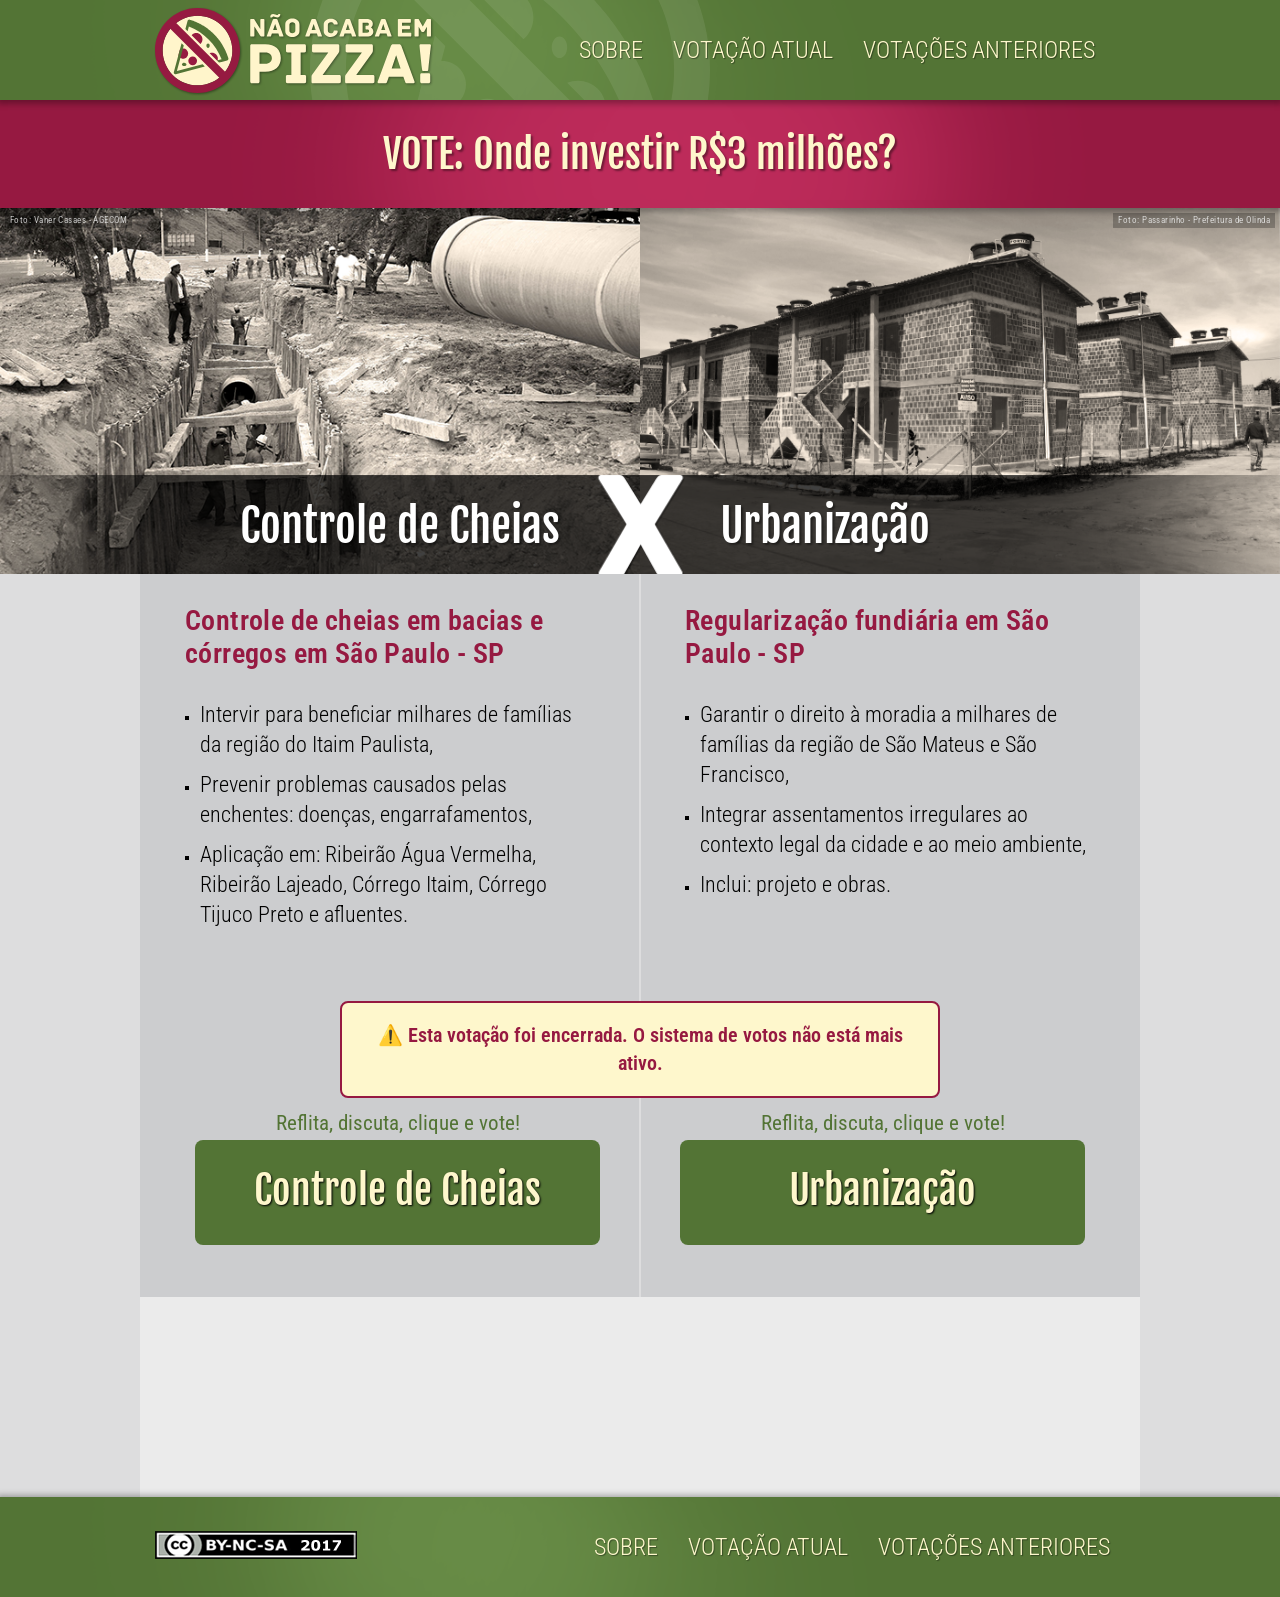
<file: index.html>
<!DOCTYPE HTML>
<html lang="pt_BR">
<head>
    <meta charset="UTF-8">
    <meta name="viewport" content="width=device-width, initial-scale=1">
    <title>VOTE: Onde investir R$3 milhões? - Não Acaba Em Pizza!</title>

    <meta property="og:url" content="http://www.naopizza.net/votacao.php?topic_id=3" />
    <meta property="og:type" content="article" />
    <meta property="og:title" content="VOTE: Onde investir R$3 milhões?" />
    <meta property="og:description" content="Controle de Cheias ou Urbanização? Reflita, discuta e vote!" />
    <meta property="og:image" content="http://naopizza.net/nao-acaba-em-pizza/headers/share.png" />

    <!-- Bootstrap via CDN -->
    <link rel="stylesheet" href="https://maxcdn.bootstrapcdn.com/bootstrap/3.3.7/css/bootstrap.min.css" />
    <link rel="stylesheet" href="css/pizza.css" />
    <link href="https://fonts.googleapis.com/css?family=Fjalla+One|Roboto+Condensed:300,300i,400,400i,700,700i" rel="stylesheet">
    <link rel="stylesheet" href="https://cdnjs.cloudflare.com/ajax/libs/font-awesome/4.7.0/css/font-awesome.min.css">
    <!-- Google Fonts -->
    <!-- Font Awesome via CDN -->
</head>
<body>

<nav class="navbar" id="header">
    <div class="container">
        <div class="navbar-header">
            <button type="button" class="navbar-toggle collapsed" data-toggle="collapse" data-target="#navbar" aria-expanded="false" aria-controls="navbar">
                <span class="sr-only">MENU</span>
                <span class="icon-bar"></span>
                <span class="icon-bar"></span>
                <span class="icon-bar"></span>
            </button>
            <a class="navbar-brand" href="#">
                <img src="images/logo-nao-acaba-em-pizza.svg" id="logo-nao-acaba-em-pizza" class="img-responsive" alt="Não Acaba Em Pizza!" />
            </a>
        </div>
        <div id="navbar" class="collapse navbar-collapse">
            <ul class="nav navbar-nav">
                <li><a href="sobre.html" title="Sobre o projeto">Sobre</a></li>
                <li><a href="#" title="Votação atual">Votação atual</a></li>
                <li><a href="anteriores.html" title="Votações anteriores">Votações anteriores</a></li>
            </ul>
        </div>
    </div>
</nav>

<div id="header-strip">
    <div class="container">
        <h1>VOTE: Onde investir R$3 milhões?</h1>
    </div>
</div>

<div id="photos">
    <div class="photo">
        <img src="headers/controlecheiasok.png" class="img-responsive" alt="Controle de Cheias" />
        <span class="credit">Foto: Vaner Casaes - AGECOM</span>
    </div>
    <div class="photo">
        <img src="headers/votacao2_esq.png" class="img-responsive" alt="Urbanização" />
        <span class="credit">Foto: Passarinho - Prefeitura de Olinda</span>
    </div>

    <div id="versus">
        <div class="container">
            <div class="row">
                <div id="option-1" class="col-md-6 col-sm-6 option"><h2 class="inner">Controle de Cheias</h2></div>
                <div id="option-2" class="col-md-6 col-sm-6 option"><h2 class="inner">Urbanização</h2></div>
            </div>
        </div>
    </div>
</div>

<div class="container" id="descriptions">
    <div class="row">
        <div class="col-md-6 col-sm-6" id="desc-1">
            <div class="desc-content">
                <h3>Controle de cheias em bacias e córregos em São Paulo - SP</h3>
                <ul>
                    <li><span>Intervir para beneficiar milhares de famílias da região do Itaim Paulista,</span></li>
                    <li><span>Prevenir problemas causados pelas enchentes: doenças, engarrafamentos,</span></li>
                    <li><span>Aplicação em: Ribeirão Água Vermelha, Ribeirão Lajeado, Córrego Itaim, Córrego Tijuco Preto e afluentes.</span></li>
                </ul>
            </div>
        </div>

        <div class="col-md-6 col-sm-6" id="desc-2">
            <div class="desc-content">
                <h3>Regularização fundiária em São Paulo - SP</h3>
                <ul>
                    <li><span>Garantir o direito à moradia a milhares de famílias da região de São Mateus e São Francisco,</span></li>
                    <li><span>Integrar assentamentos irregulares ao contexto legal da cidade e ao meio ambiente,</span></li>
                    <li><span>Inclui: projeto e obras.</span></li>
                </ul>
            </div>
        </div>
    </div>

    <div id="actions" class="row">
        <div class="col-md-12">
            <div id="aviso-encerrado">
                ⚠️ Esta votação foi encerrada. O sistema de votos não está mais ativo.
            </div>
        </div>

        <div class="col-md-6 col-sm-6 action" id="action-1" data-id="5">
            <div class="small action-text">
                <span>Reflita, discuta, clique e vote!</span>
            </div>
            <div class="btn" id="button1">
                <div class="btn-text">Controle de Cheias</div>
                <div class="login-btns">
                    <button class="login-link" disabled><i class="fa fa-google-plus-square"></i> Google</button>
                    <button class="login-link" disabled><i class="fa fa-facebook-square"></i> Facebook</button>
                </div>
            </div>
        </div>

        <div class="col-md-6 col-sm-6 action" id="action-2" data-id="6">
            <div class="small action-text">
                <span>Reflita, discuta, clique e vote!</span>
            </div>
            <div class="btn" id="button2">
                <div class="btn-text">Urbanização</div>
                <div class="login-btns">
                    <button class="login-link" disabled><i class="fa fa-google-plus-square"></i> Google</button>
                    <button class="login-link" disabled><i class="fa fa-facebook-square"></i> Facebook</button>
                </div>
            </div>
        </div>
    </div>

    <div class="row">
        <div class="col-md-12" id="comments">
            <div id="fb-root"></div>
            <script>
            (function(d, s, id) {
                var js, fjs = d.getElementsByTagName(s)[0];
                if (d.getElementById(id)) return;
                js = d.createElement(s); js.id = id;
                js.src = "//connect.facebook.net/pt_BR/sdk.js#xfbml=1&version=v2.8&appId=359841714354205";
                fjs.parentNode.insertBefore(js, fjs);
            }(document, 'script', 'facebook-jssdk'));
            </script>
            <div class="fb-comments" data-href="http://www.naopizza.net/votacao.php?topic_id=3" data-numposts="5"></div>
        </div>
    </div>
</div>

<footer>
    <div class="container">
        <div id="navbar">
            <a href="#" id="cc"><img src="images/cc.png" alt="Creative Commons" /></a>
            <ul class="nav navbar-nav">
                <li><a href="sobre.html" title="Sobre o projeto">Sobre</a></li>
                <li><a href="#" title="Votação atual">Votação atual</a></li>
                <li><a href="anteriores.html" title="Votações anteriores">Votações anteriores</a></li>
            </ul>
        </div>
    </div>
</footer>

<script src="https://code.jquery.com/jquery-2.1.3.min.js"></script>
<script src="https://maxcdn.bootstrapcdn.com/bootstrap/3.3.7/js/bootstrap.min.js"></script>
<script>
$(document).ready(function(){
    $('.btn-text').on('click', function(){
        $('.btn-text').parent().removeClass('clicked');
        $(this).parent().addClass('clicked');
        $('.btn-text').parent().parent().removeClass('clicked');
        $(this).parent().parent().addClass('clicked');
    });
});
</script>

</body>
</html>
</file>
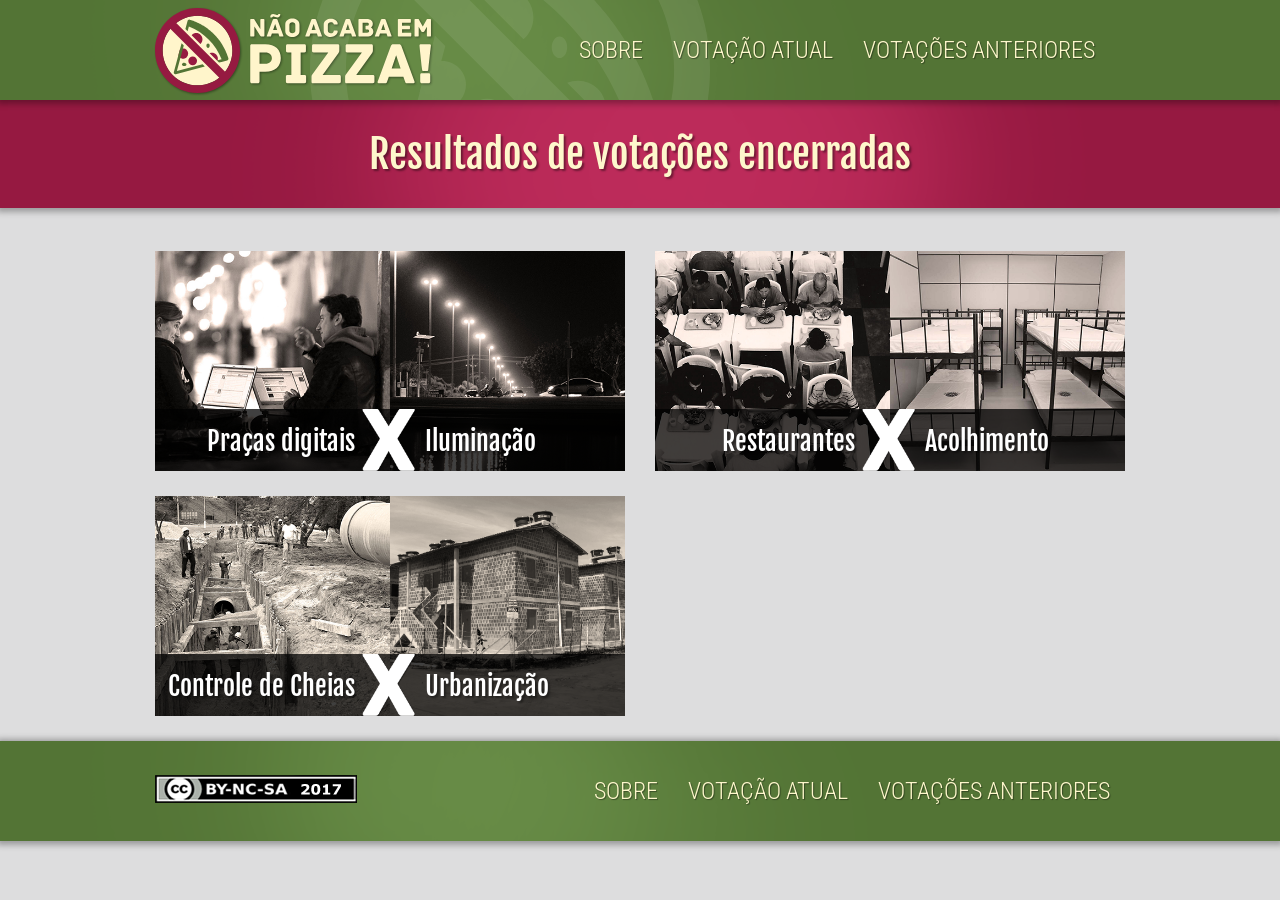
<file: anteriores.html>
<!DOCTYPE HTML>
<html lang="pt_BR">
<head>
    <meta charset="UTF-8">
    <meta name="viewport" content="width=device-width, initial-scale=1">
    <title>Votações Anteriores - Não Acaba Em Pizza!</title>

    <meta property="og:type" content="article" />
    <meta property="og:title" content="Para não deixarmos mais nada terminar em pizza" />
    <meta property="og:description" content="Em que melhorias devemos investir o orçamento público da cidade? Reflita, discuta e vote!" />

    <link rel="stylesheet" href="https://maxcdn.bootstrapcdn.com/bootstrap/3.3.7/css/bootstrap.min.css" />
    <link rel="stylesheet" href="css/pizza.css" />
    <link href="https://fonts.googleapis.com/css?family=Fjalla+One|Roboto+Condensed:300,300i,400,400i,700,700i" rel="stylesheet">
    <link rel="stylesheet" href="https://cdnjs.cloudflare.com/ajax/libs/font-awesome/4.7.0/css/font-awesome.min.css">
</head>
<body>

<nav class="navbar" id="header">
    <div class="container">
        <div class="navbar-header">
            <button type="button" class="navbar-toggle collapsed" data-toggle="collapse" data-target="#navbar" aria-expanded="false" aria-controls="navbar">
                <span class="sr-only">MENU</span>
                <span class="icon-bar"></span>
                <span class="icon-bar"></span>
                <span class="icon-bar"></span>
            </button>
            <a class="navbar-brand" href="index.html">
                <img src="images/logo-nao-acaba-em-pizza.svg" id="logo-nao-acaba-em-pizza" class="img-responsive" alt="Não Acaba Em Pizza!" />
            </a>
        </div>
        <div id="navbar" class="collapse navbar-collapse">
            <ul class="nav navbar-nav">
                <li><a href="sobre.html" title="Sobre o projeto">Sobre</a></li>
                <li><a href="index.html" title="Votação atual">Votação atual</a></li>
                <li class="active"><a href="anteriores.html" title="Votações anteriores">Votações anteriores</a></li>
            </ul>
        </div>
    </div>
</nav>

<div id="header-strip">
    <div class="container">
        <h1>Resultados de votações encerradas</h1>
    </div>
</div>

<div id="anteriores">
    <div class="container">
        <div class="row">

            <div class="col-md-6 col-sm-12">
                <div class="anterior-item">
                    <a href="votacao-29.html" class="anterior-link"></a>
                    <div class="photo"><img src="headers/pracadigitalok.png" alt="Praças digitais" /></div>
                    <div class="photo"><img src="headers/iluminacaook.png" alt="Iluminação" /></div>
                    <div class="versus">
                        <div class="row">
                            <div class="col-md-6 col-sm-6 option option-left"><h2 class="inner">Praças digitais</h2></div>
                            <div class="col-md-6 col-sm-6 option option-right"><h2 class="inner">Iluminação</h2></div>
                        </div>
                    </div>
                </div>
            </div>

            <div class="col-md-6 col-sm-12">
                <div class="anterior-item">
                    <a href="votacao-13.html" class="anterior-link"></a>
                    <div class="photo"><img src="headers/restauranteok.png" alt="Restaurantes" /></div>
                    <div class="photo"><img src="headers/acolhimentook.png" alt="Acolhimento" /></div>
                    <div class="versus">
                        <div class="row">
                            <div class="col-md-6 col-sm-6 option option-left"><h2 class="inner">Restaurantes</h2></div>
                            <div class="col-md-6 col-sm-6 option option-right"><h2 class="inner">Acolhimento</h2></div>
                        </div>
                    </div>
                </div>
            </div>

            <div class="col-md-6 col-sm-12">
                <div class="anterior-item">
                    <a href="index.html" class="anterior-link"></a>
                    <div class="photo"><img src="headers/controlecheiasok.png" alt="Controle de Cheias" /></div>
                    <div class="photo"><img src="headers/votacao2_esq.png" alt="Urbanização" /></div>
                    <div class="versus">
                        <div class="row">
                            <div class="col-md-6 col-sm-6 option option-left"><h2 class="inner">Controle de Cheias</h2></div>
                            <div class="col-md-6 col-sm-6 option option-right"><h2 class="inner">Urbanização</h2></div>
                        </div>
                    </div>
                </div>
            </div>

        </div>
    </div>
</div>

<footer>
    <div class="container">
        <div id="navbar">
            <a href="#" id="cc"><img src="images/cc.png" alt="Creative Commons" /></a>
            <ul class="nav navbar-nav">
                <li><a href="sobre.html" title="Sobre o projeto">Sobre</a></li>
                <li><a href="index.html" title="Votação atual">Votação atual</a></li>
                <li class="active"><a href="anteriores.html" title="Votações anteriores">Votações anteriores</a></li>
            </ul>
        </div>
    </div>
</footer>

<script src="https://code.jquery.com/jquery-2.1.3.min.js"></script>
<script src="https://maxcdn.bootstrapcdn.com/bootstrap/3.3.7/js/bootstrap.min.js"></script>
</body>
</html>
</file>
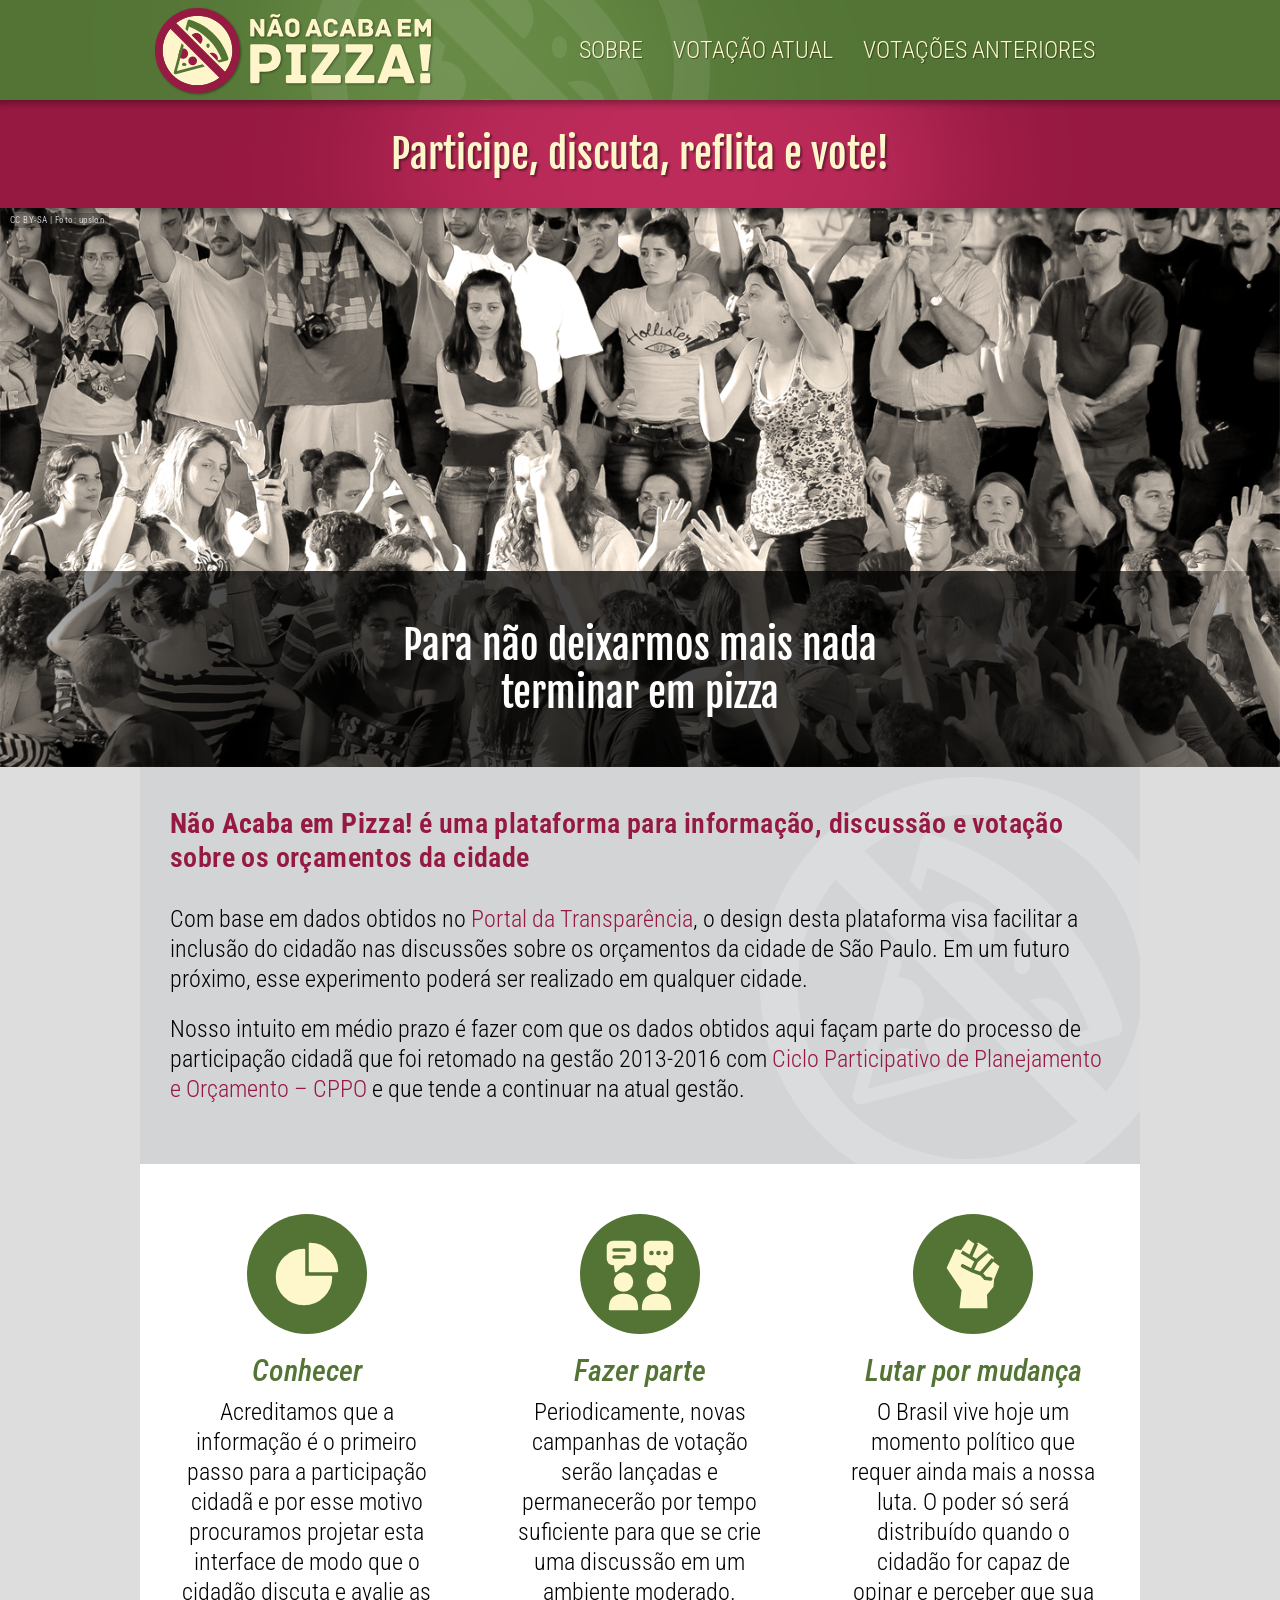
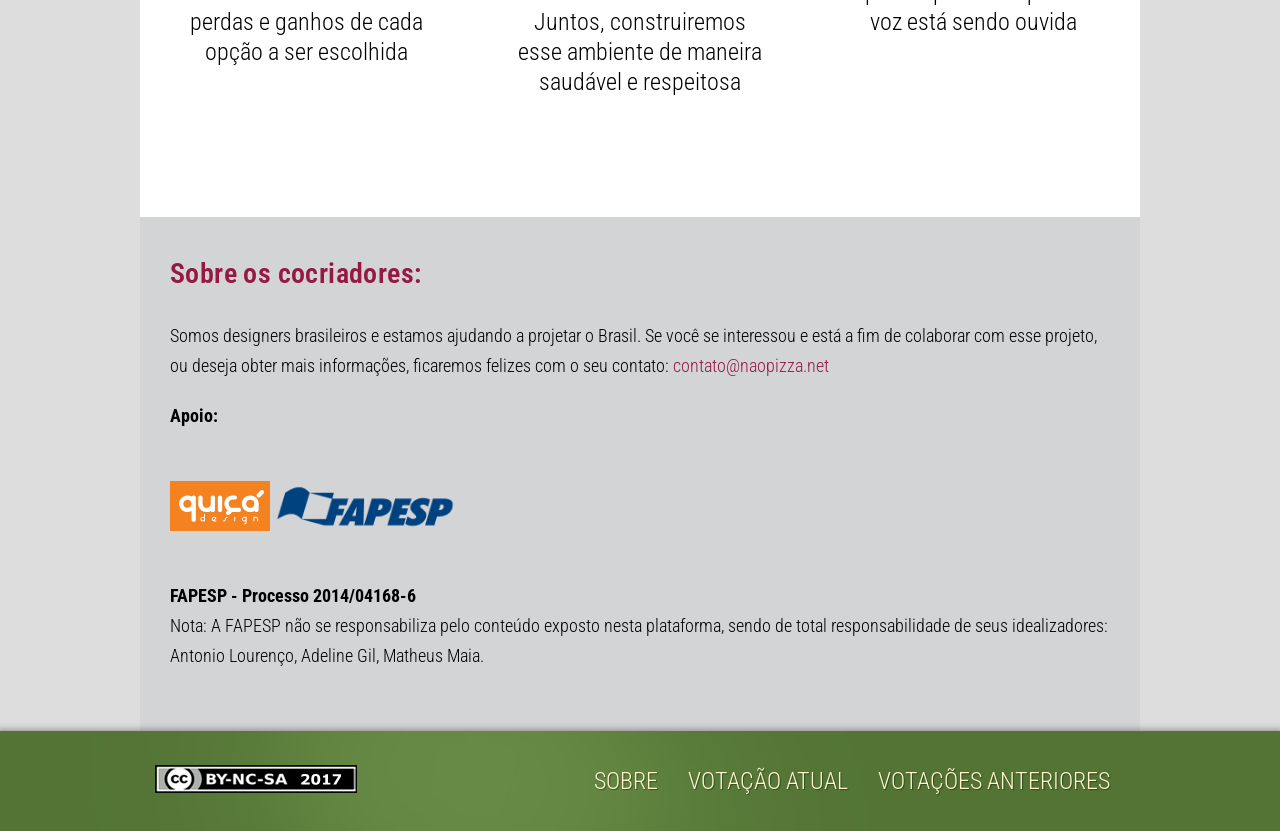
<file: sobre.html>
<!DOCTYPE HTML>
<html lang="pt_BR">
<head>
    <meta charset="UTF-8">
    <meta name="viewport" content="width=device-width, initial-scale=1">
    <title>Sobre - Não Acaba Em Pizza!</title>

    <meta property="og:url" content="http://www.naopizza.net/sobre.php" />
    <meta property="og:type" content="article" />
    <meta property="og:title" content="Não Acaba em Pizza!" />
    <meta property="og:description" content="Uma plataforma para informação, discussão e votação sobre os orçamentos da cidade" />

    <link rel="stylesheet" href="https://maxcdn.bootstrapcdn.com/bootstrap/3.3.7/css/bootstrap.min.css" />
    <link rel="stylesheet" href="css/pizza.css" />
    <link href="https://fonts.googleapis.com/css?family=Fjalla+One|Roboto+Condensed:300,300i,400,400i,700,700i" rel="stylesheet">
    <link rel="stylesheet" href="https://cdnjs.cloudflare.com/ajax/libs/font-awesome/4.7.0/css/font-awesome.min.css">
</head>
<body>

<nav class="navbar" id="header">
    <div class="container">
        <div class="navbar-header">
            <button type="button" class="navbar-toggle collapsed" data-toggle="collapse" data-target="#navbar" aria-expanded="false" aria-controls="navbar">
                <span class="sr-only">MENU</span>
                <span class="icon-bar"></span>
                <span class="icon-bar"></span>
                <span class="icon-bar"></span>
            </button>
            <a class="navbar-brand" href="index.html">
                <img src="images/logo-nao-acaba-em-pizza.svg" id="logo-nao-acaba-em-pizza" class="img-responsive" alt="Não Acaba Em Pizza!" />
            </a>
        </div>
        <div id="navbar" class="collapse navbar-collapse">
            <ul class="nav navbar-nav">
                <li class="active"><a href="sobre.html" title="Sobre o projeto">Sobre</a></li>
                <li><a href="index.html" title="Votação atual">Votação atual</a></li>
                <li><a href="anteriores.html" title="Votações anteriores">Votações anteriores</a></li>
            </ul>
        </div>
    </div>
</nav>

<div id="header-strip">
    <div class="container">
        <h1>Participe, discuta, reflita e vote!</h1>
    </div>
</div>

<div id="about-header">
    <img src="images/sobre.png" id="about-image" alt="Foto: upslon" />
    <span class="credit">CC BY-SA | Foto: upslon</span>
    <div class="title">
        <div class="container">
            <div class="row">
                <div class="col-md-12 col-sm-12">
                    Para não deixarmos mais nada <br />terminar em pizza
                </div>
            </div>
        </div>
    </div>
</div>

<div class="container" id="about-desc">
    <div class="row">
        <div class="col-md-12 col-sm-12" id="about-intro">
            <h2><b>Não Acaba em Pizza!</b> é uma plataforma para informação, discussão e votação sobre os orçamentos da cidade</h2>
            <p>Com base em dados obtidos no <a href="http://transparencia.gov.br/" target="blank">Portal da Transparência</a>, o design desta plataforma visa facilitar a inclusão do cidadão nas discussões sobre os orçamentos da cidade de São Paulo. Em um futuro próximo, esse experimento poderá ser realizado em qualquer cidade.</p>
            <p>Nosso intuito em médio prazo é fazer com que os dados obtidos aqui façam parte do processo de participação cidadã que foi retomado na gestão 2013-2016 com <a href="http://planejasampa.prefeitura.sp.gov.br/apresentacao/o-que-e/" target="blank">Ciclo Participativo de Planejamento e Orçamento – CPPO</a> e que tende a continuar na atual gestão.</p>
        </div>

        <div class="col-md-12 col-sm-12" id="about-text">
            <div class="row">
                <div class="col-md-4">
                    <img src="images/about-ico-1.svg" class="img-responsive" alt="" />
                    <h3>Conhecer</h3>
                    <p>Acreditamos que a informação é o primeiro passo para a participação cidadã e por esse motivo procuramos projetar esta interface de modo que o cidadão discuta e avalie as perdas e ganhos de cada opção a ser escolhida</p>
                </div>
                <div class="col-md-4">
                    <img src="images/about-ico-2.svg" class="img-responsive" alt="" />
                    <h3>Fazer parte</h3>
                    <p>Periodicamente, novas campanhas de votação serão lançadas e permanecerão por tempo suficiente para que se crie uma discussão em um ambiente moderado. Juntos, construiremos esse ambiente de maneira saudável e respeitosa</p>
                </div>
                <div class="col-md-4">
                    <img src="images/about-ico-3.svg" class="img-responsive" alt="" />
                    <h3>Lutar por mudança</h3>
                    <p>O Brasil vive hoje um momento político que requer ainda mais a nossa luta. O poder só será distribuído quando o cidadão for capaz de opinar e perceber que sua voz está sendo ouvida</p>
                </div>
            </div>
        </div>

        <div class="col-md-12 col-sm-12" id="about-people">
            <h2>Sobre os cocriadores:</h2>
            <p>Somos designers brasileiros e estamos ajudando a projetar o Brasil. Se você se interessou e está a fim de colaborar com esse projeto, ou deseja obter mais informações, ficaremos felizes com o seu contato: <a href="mailto:contato@naopizza.net">contato@naopizza.net</a></p>
            <p>
                <b>Apoio:</b><br>
                <a class="credit-link" href="http://www.quicadesign.com.br"><img src="images/logo-quica.svg" alt="Quica Design" /></a>
                <a class="credit-link" href="http://www.fapesp.br"><img src="images/logo-fapesp.png" alt="FAPESP" /></a>
            </p>
        </div>

        <div class="col-md-12 col-sm-12" id="about-disclaimer">
            <p class="small">
                <b>FAPESP - Processo 2014/04168-6</b><br>
                Nota: A FAPESP não se responsabiliza pelo conteúdo exposto nesta plataforma, sendo de total responsabilidade de seus idealizadores: Antonio Lourenço, Adeline Gil, Matheus Maia.
            </p>
        </div>
    </div>
</div>

<footer>
    <div class="container">
        <div id="navbar">
            <a href="#" id="cc"><img src="images/cc.png" alt="Creative Commons" /></a>
            <ul class="nav navbar-nav">
                <li class="active"><a href="sobre.html" title="Sobre o projeto">Sobre</a></li>
                <li><a href="index.html" title="Votação atual">Votação atual</a></li>
                <li><a href="anteriores.html" title="Votações anteriores">Votações anteriores</a></li>
            </ul>
        </div>
    </div>
</footer>

<script src="https://code.jquery.com/jquery-2.1.3.min.js"></script>
<script src="https://maxcdn.bootstrapcdn.com/bootstrap/3.3.7/js/bootstrap.min.js"></script>
</body>
</html>
</file>
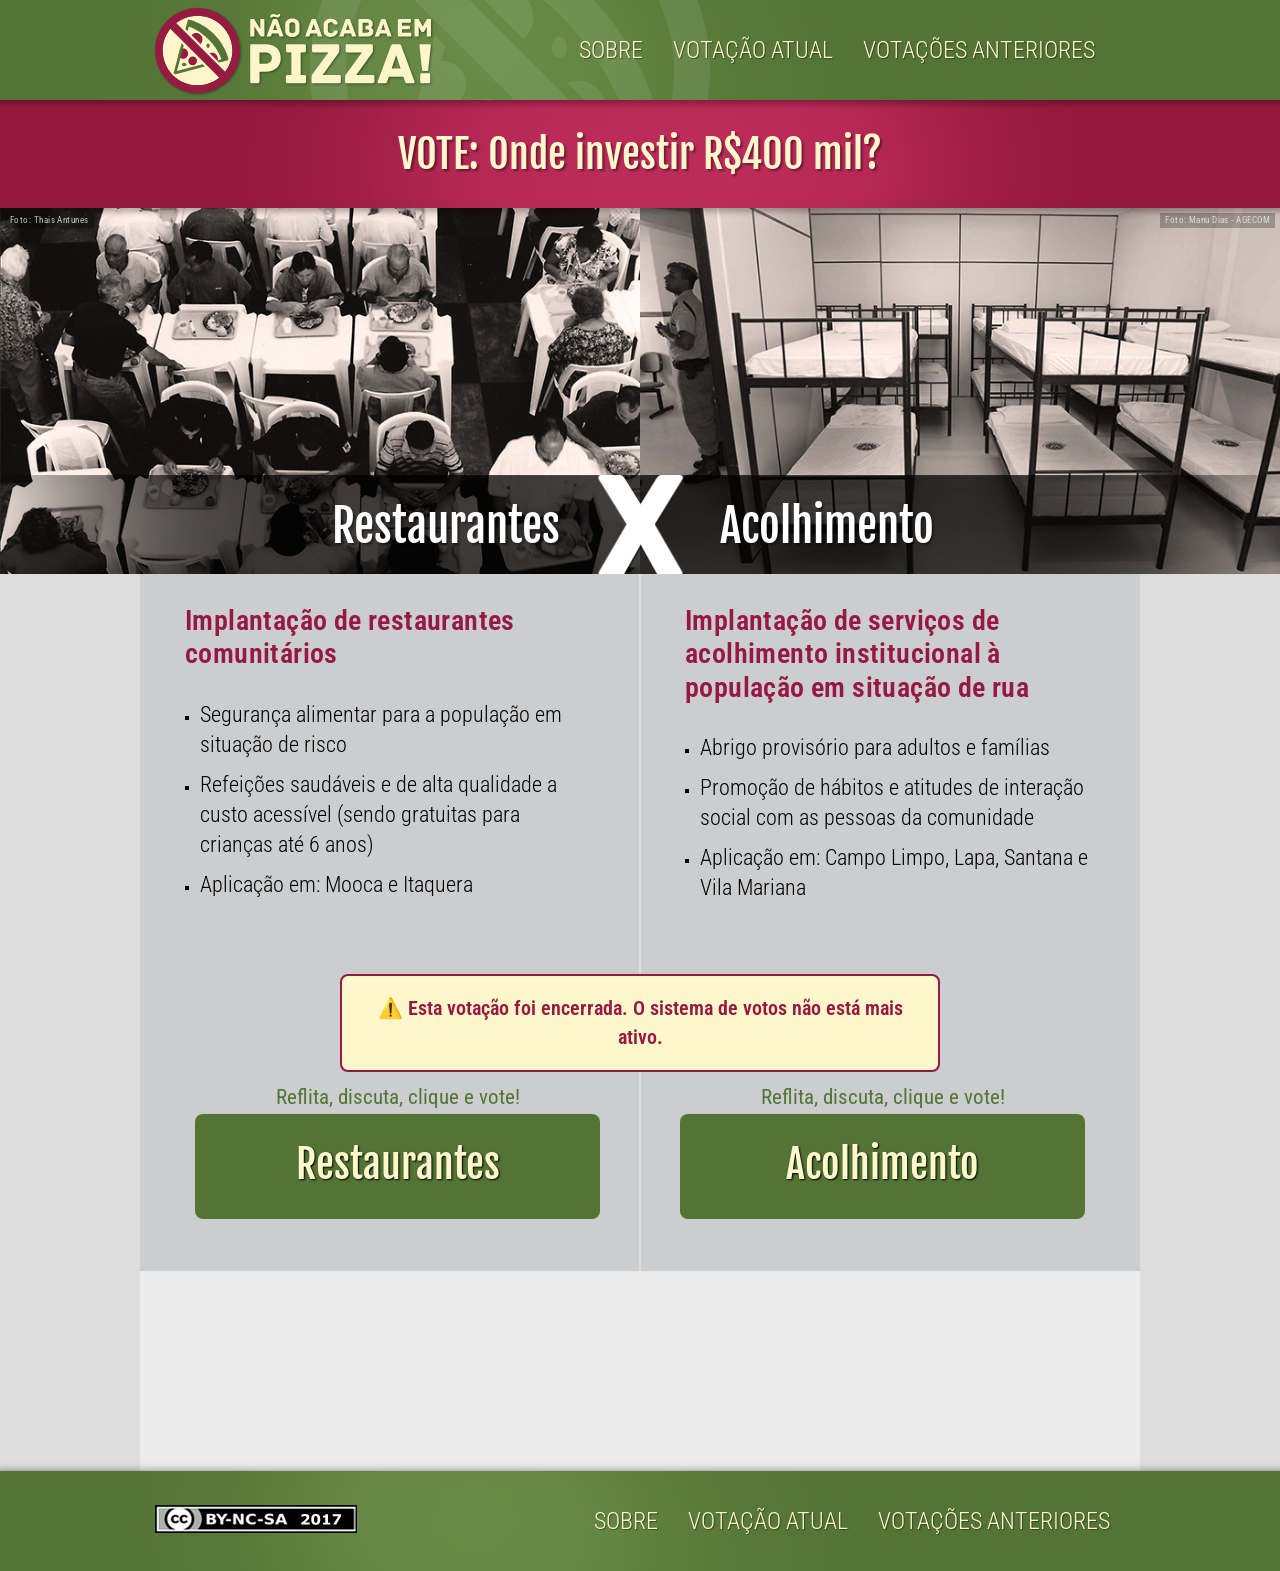
<file: votacao-13.html>
<!DOCTYPE HTML>
<html lang="pt_BR">
<head>
    <meta charset="UTF-8">
    <meta name="viewport" content="width=device-width, initial-scale=1">
    <title>VOTE: Onde investir R$400 mil? - Não Acaba Em Pizza!</title>

    <meta property="og:url" content="http://www.naopizza.net/votacao.php?topic_id=13" />
    <meta property="og:type" content="article" />
    <meta property="og:title" content="VOTE: Onde investir R$400 mil?" />
    <meta property="og:description" content="Restaurantes ou Acolhimento? Reflita, discuta e vote!" />

    <link rel="stylesheet" href="https://maxcdn.bootstrapcdn.com/bootstrap/3.3.7/css/bootstrap.min.css" />
    <link rel="stylesheet" href="css/pizza.css" />
    <link href="https://fonts.googleapis.com/css?family=Fjalla+One|Roboto+Condensed:300,300i,400,400i,700,700i" rel="stylesheet">
    <link rel="stylesheet" href="https://cdnjs.cloudflare.com/ajax/libs/font-awesome/4.7.0/css/font-awesome.min.css">
</head>
<body>

<nav class="navbar" id="header">
    <div class="container">
        <div class="navbar-header">
            <button type="button" class="navbar-toggle collapsed" data-toggle="collapse" data-target="#navbar" aria-expanded="false" aria-controls="navbar">
                <span class="sr-only">MENU</span>
                <span class="icon-bar"></span>
                <span class="icon-bar"></span>
                <span class="icon-bar"></span>
            </button>
            <a class="navbar-brand" href="index.html">
                <img src="images/logo-nao-acaba-em-pizza.svg" id="logo-nao-acaba-em-pizza" class="img-responsive" alt="Não Acaba Em Pizza!" />
            </a>
        </div>
        <div id="navbar" class="collapse navbar-collapse">
            <ul class="nav navbar-nav">
                <li><a href="sobre.html" title="Sobre o projeto">Sobre</a></li>
                <li><a href="index.html" title="Votação atual">Votação atual</a></li>
                <li><a href="anteriores.html" title="Votações anteriores">Votações anteriores</a></li>
            </ul>
        </div>
    </div>
</nav>

<div id="header-strip">
    <div class="container">
        <h1>VOTE: Onde investir R$400 mil?</h1>
    </div>
</div>

<div id="photos">
    <div class="photo">
        <img src="headers/restauranteok.png" class="img-responsive" alt="Restaurantes" />
        <span class="credit">Foto: Thais Antunes</span>
    </div>
    <div class="photo">
        <img src="headers/acolhimentook.png" class="img-responsive" alt="Acolhimento" />
        <span class="credit">Foto: Manu Dias - AGECOM</span>
    </div>
    <div id="versus">
        <div class="container">
            <div class="row">
                <div id="option-1" class="col-md-6 col-sm-6 option"><h2 class="inner">Restaurantes</h2></div>
                <div id="option-2" class="col-md-6 col-sm-6 option"><h2 class="inner">Acolhimento</h2></div>
            </div>
        </div>
    </div>
</div>

<div class="container" id="descriptions">
    <div class="row">
        <div class="col-md-6 col-sm-6" id="desc-1">
            <div class="desc-content">
                <h3>Implantação de restaurantes comunitários</h3>
                <ul>
                    <li><span>Segurança alimentar para a população em situação de risco</span></li>
                    <li><span>Refeições saudáveis e de alta qualidade a custo acessível (sendo gratuitas para crianças até 6 anos)</span></li>
                    <li><span>Aplicação em: Mooca e Itaquera</span></li>
                </ul>
            </div>
        </div>
        <div class="col-md-6 col-sm-6" id="desc-2">
            <div class="desc-content">
                <h3>Implantação de serviços de acolhimento institucional à população em situação de rua</h3>
                <ul>
                    <li><span>Abrigo provisório para adultos e famílias</span></li>
                    <li><span>Promoção de hábitos e atitudes de interação social com as pessoas da comunidade</span></li>
                    <li><span>Aplicação em: Campo Limpo, Lapa, Santana e Vila Mariana</span></li>
                </ul>
            </div>
        </div>
    </div>

    <div id="actions" class="row">
        <div class="col-md-12">
            <div id="aviso-encerrado">
                ⚠️ Esta votação foi encerrada. O sistema de votos não está mais ativo.
            </div>
        </div>
        <div class="col-md-6 col-sm-6 action" id="action-1">
            <div class="small action-text"><span>Reflita, discuta, clique e vote!</span></div>
            <div class="btn" id="button1">
                <div class="btn-text">Restaurantes</div>
                <div class="login-btns">
                    <button class="login-link" disabled><i class="fa fa-google-plus-square"></i> Google</button>
                    <button class="login-link" disabled><i class="fa fa-facebook-square"></i> Facebook</button>
                </div>
            </div>
        </div>
        <div class="col-md-6 col-sm-6 action" id="action-2">
            <div class="small action-text"><span>Reflita, discuta, clique e vote!</span></div>
            <div class="btn" id="button2">
                <div class="btn-text">Acolhimento</div>
                <div class="login-btns">
                    <button class="login-link" disabled><i class="fa fa-google-plus-square"></i> Google</button>
                    <button class="login-link" disabled><i class="fa fa-facebook-square"></i> Facebook</button>
                </div>
            </div>
        </div>
    </div>

    <div class="row">
        <div class="col-md-12" id="comments">
            <div id="fb-root"></div>
            <script>
            (function(d, s, id) {
                var js, fjs = d.getElementsByTagName(s)[0];
                if (d.getElementById(id)) return;
                js = d.createElement(s); js.id = id;
                js.src = "//connect.facebook.net/pt_BR/sdk.js#xfbml=1&version=v2.8&appId=359841714354205";
                fjs.parentNode.insertBefore(js, fjs);
            }(document, 'script', 'facebook-jssdk'));
            </script>
            <div class="fb-comments" data-href="http://www.naopizza.net/votacao.php?topic_id=13" data-numposts="5"></div>
        </div>
    </div>
</div>

<footer>
    <div class="container">
        <div id="navbar">
            <a href="#" id="cc"><img src="images/cc.png" alt="Creative Commons" /></a>
            <ul class="nav navbar-nav">
                <li><a href="sobre.html" title="Sobre o projeto">Sobre</a></li>
                <li><a href="index.html" title="Votação atual">Votação atual</a></li>
                <li><a href="anteriores.html" title="Votações anteriores">Votações anteriores</a></li>
            </ul>
        </div>
    </div>
</footer>

<script src="https://code.jquery.com/jquery-2.1.3.min.js"></script>
<script src="https://maxcdn.bootstrapcdn.com/bootstrap/3.3.7/js/bootstrap.min.js"></script>
</body>
</html>
</file>
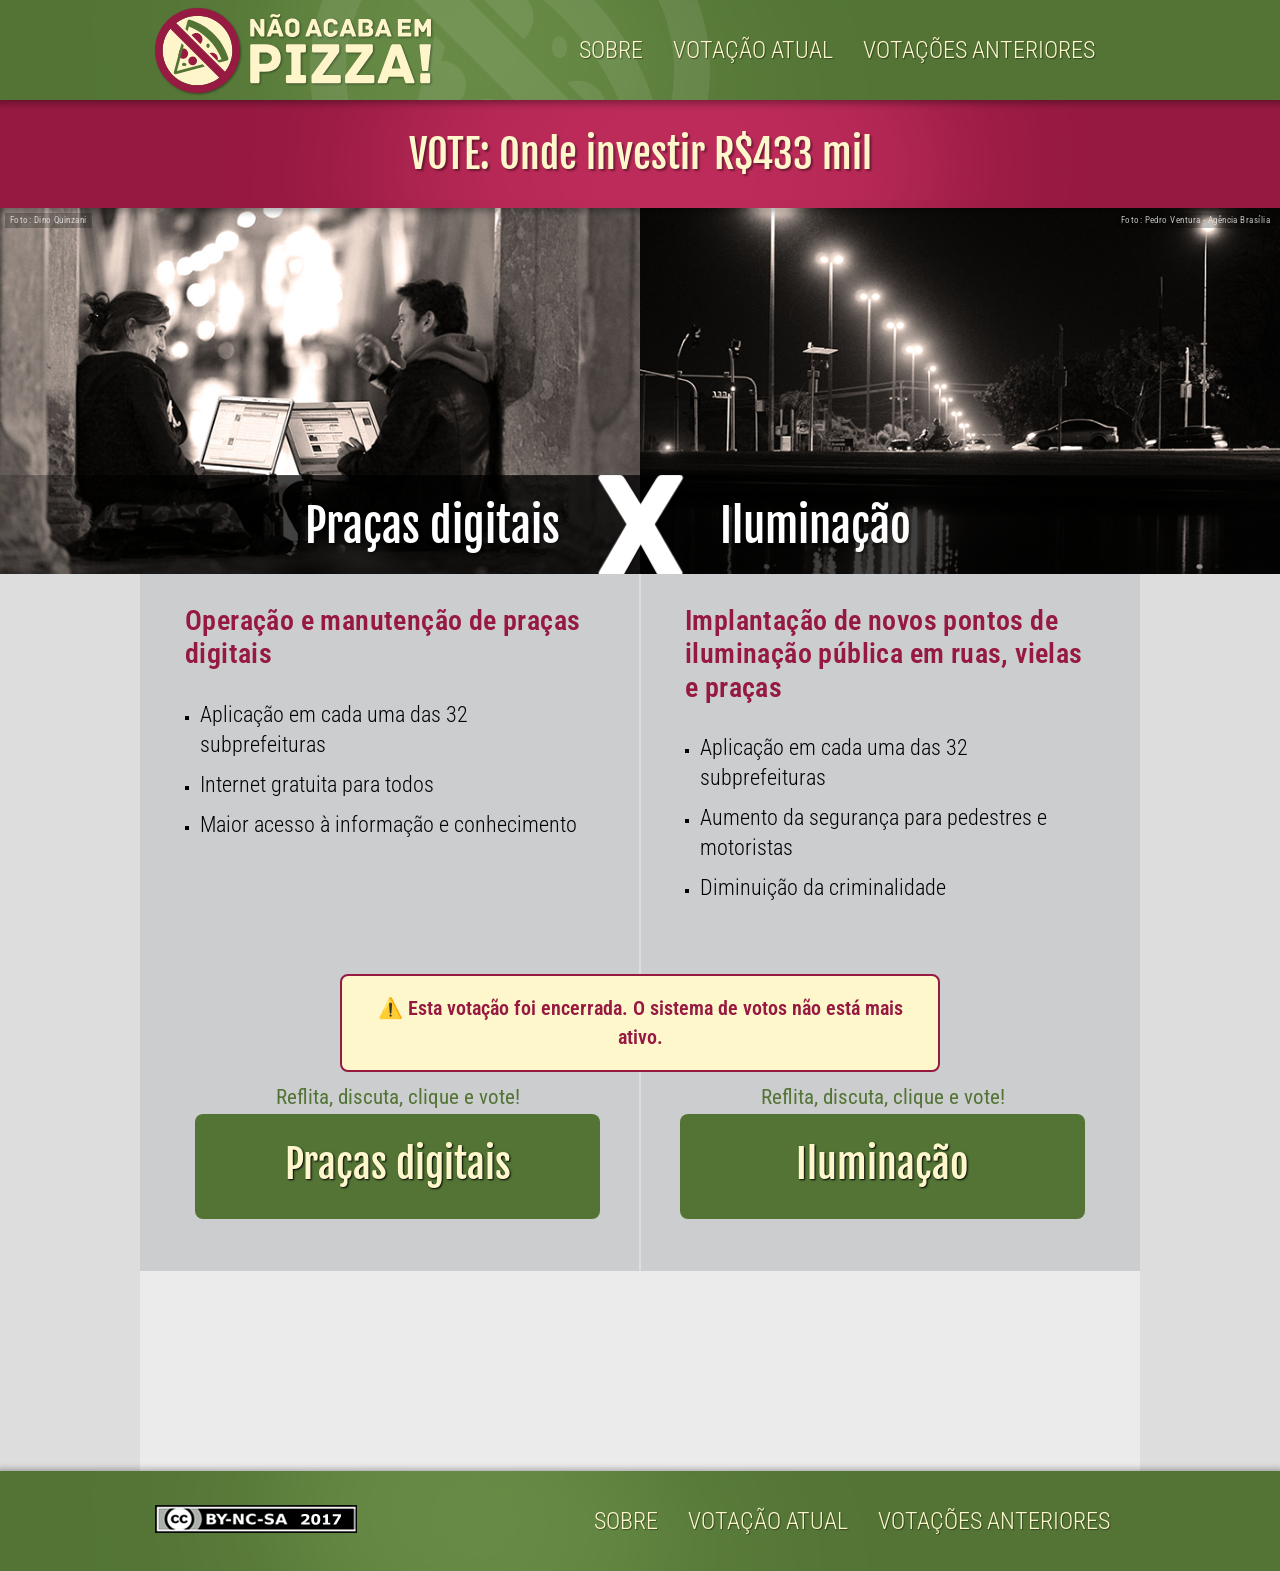
<file: votacao-29.html>
<!DOCTYPE HTML>
<html lang="pt_BR">
<head>
    <meta charset="UTF-8">
    <meta name="viewport" content="width=device-width, initial-scale=1">
    <title>VOTE: Onde investir R$433 mil - Não Acaba Em Pizza!</title>

    <meta property="og:url" content="http://www.naopizza.net/votacao.php?topic_id=29" />
    <meta property="og:type" content="article" />
    <meta property="og:title" content="VOTE: Onde investir R$433 mil" />
    <meta property="og:description" content="Praças digitais ou Iluminação? Reflita, discuta e vote!" />

    <link rel="stylesheet" href="https://maxcdn.bootstrapcdn.com/bootstrap/3.3.7/css/bootstrap.min.css" />
    <link rel="stylesheet" href="css/pizza.css" />
    <link href="https://fonts.googleapis.com/css?family=Fjalla+One|Roboto+Condensed:300,300i,400,400i,700,700i" rel="stylesheet">
    <link rel="stylesheet" href="https://cdnjs.cloudflare.com/ajax/libs/font-awesome/4.7.0/css/font-awesome.min.css">
</head>
<body>

<nav class="navbar" id="header">
    <div class="container">
        <div class="navbar-header">
            <button type="button" class="navbar-toggle collapsed" data-toggle="collapse" data-target="#navbar" aria-expanded="false" aria-controls="navbar">
                <span class="sr-only">MENU</span>
                <span class="icon-bar"></span>
                <span class="icon-bar"></span>
                <span class="icon-bar"></span>
            </button>
            <a class="navbar-brand" href="index.html">
                <img src="images/logo-nao-acaba-em-pizza.svg" id="logo-nao-acaba-em-pizza" class="img-responsive" alt="Não Acaba Em Pizza!" />
            </a>
        </div>
        <div id="navbar" class="collapse navbar-collapse">
            <ul class="nav navbar-nav">
                <li><a href="sobre.html" title="Sobre o projeto">Sobre</a></li>
                <li><a href="index.html" title="Votação atual">Votação atual</a></li>
                <li><a href="anteriores.html" title="Votações anteriores">Votações anteriores</a></li>
            </ul>
        </div>
    </div>
</nav>

<div id="header-strip">
    <div class="container">
        <h1>VOTE: Onde investir R$433 mil</h1>
    </div>
</div>

<div id="photos">
    <div class="photo">
        <img src="headers/pracadigitalok.png" class="img-responsive" alt="Praças digitais" />
        <span class="credit">Foto: Dino Quinzani</span>
    </div>
    <div class="photo">
        <img src="headers/iluminacaook.png" class="img-responsive" alt="Iluminação" />
        <span class="credit">Foto: Pedro Ventura - Agência Brasília</span>
    </div>
    <div id="versus">
        <div class="container">
            <div class="row">
                <div id="option-1" class="col-md-6 col-sm-6 option"><h2 class="inner">Praças digitais</h2></div>
                <div id="option-2" class="col-md-6 col-sm-6 option"><h2 class="inner">Iluminação</h2></div>
            </div>
        </div>
    </div>
</div>

<div class="container" id="descriptions">
    <div class="row">
        <div class="col-md-6 col-sm-6" id="desc-1">
            <div class="desc-content">
                <h3>Operação e manutenção de praças digitais</h3>
                <ul>
                    <li><span>Aplicação em cada uma das 32 subprefeituras</span></li>
                    <li><span>Internet gratuita para todos</span></li>
                    <li><span>Maior acesso à informação e conhecimento</span></li>
                </ul>
            </div>
        </div>
        <div class="col-md-6 col-sm-6" id="desc-2">
            <div class="desc-content">
                <h3>Implantação de novos pontos de iluminação pública em ruas, vielas e praças</h3>
                <ul>
                    <li><span>Aplicação em cada uma das 32 subprefeituras</span></li>
                    <li><span>Aumento da segurança para pedestres e motoristas</span></li>
                    <li><span>Diminuição da criminalidade</span></li>
                </ul>
            </div>
        </div>
    </div>

    <div id="actions" class="row">
        <div class="col-md-12">
            <div id="aviso-encerrado">
                ⚠️ Esta votação foi encerrada. O sistema de votos não está mais ativo.
            </div>
        </div>
        <div class="col-md-6 col-sm-6 action" id="action-1">
            <div class="small action-text"><span>Reflita, discuta, clique e vote!</span></div>
            <div class="btn" id="button1">
                <div class="btn-text">Praças digitais</div>
                <div class="login-btns">
                    <button class="login-link" disabled><i class="fa fa-google-plus-square"></i> Google</button>
                    <button class="login-link" disabled><i class="fa fa-facebook-square"></i> Facebook</button>
                </div>
            </div>
        </div>
        <div class="col-md-6 col-sm-6 action" id="action-2">
            <div class="small action-text"><span>Reflita, discuta, clique e vote!</span></div>
            <div class="btn" id="button2">
                <div class="btn-text">Iluminação</div>
                <div class="login-btns">
                    <button class="login-link" disabled><i class="fa fa-google-plus-square"></i> Google</button>
                    <button class="login-link" disabled><i class="fa fa-facebook-square"></i> Facebook</button>
                </div>
            </div>
        </div>
    </div>

    <div class="row">
        <div class="col-md-12" id="comments">
            <div id="fb-root"></div>
            <script>
            (function(d, s, id) {
                var js, fjs = d.getElementsByTagName(s)[0];
                if (d.getElementById(id)) return;
                js = d.createElement(s); js.id = id;
                js.src = "//connect.facebook.net/pt_BR/sdk.js#xfbml=1&version=v2.8&appId=359841714354205";
                fjs.parentNode.insertBefore(js, fjs);
            }(document, 'script', 'facebook-jssdk'));
            </script>
            <div class="fb-comments" data-href="http://www.naopizza.net/votacao.php?topic_id=29" data-numposts="5"></div>
        </div>
    </div>
</div>

<footer>
    <div class="container">
        <div id="navbar">
            <a href="#" id="cc"><img src="images/cc.png" alt="Creative Commons" /></a>
            <ul class="nav navbar-nav">
                <li><a href="sobre.html" title="Sobre o projeto">Sobre</a></li>
                <li><a href="index.html" title="Votação atual">Votação atual</a></li>
                <li><a href="anteriores.html" title="Votações anteriores">Votações anteriores</a></li>
            </ul>
        </div>
    </div>
</footer>

<script src="https://code.jquery.com/jquery-2.1.3.min.js"></script>
<script src="https://maxcdn.bootstrapcdn.com/bootstrap/3.3.7/js/bootstrap.min.js"></script>
</body>
</html>
</file>
<file: css/pizza.css>
/**
 * VARS
 *
 */
@keyframes fade-in {
  from {
    opacity: 0;
  }
  to {
    opacity: 1;
  }
}
@keyframes fade-out {
  from {
    opacity: 1;
  }
  to {
    opacity: 0;
  }
}
@keyframes fade-in-out {
  0%,
  100% {
    opacity: 0;
  }
  72% {
    opacity: 1;
  }
}
.appearance-none {
  -webkit-tap-highlight-color: rgba(0, 0, 0, 0);
  -webkit-appearance: none;
  -moz-appearance: none;
  appearance: none;
}
/**
 * RESET BOOTSTRAP
 * Remover algumas formatações padrão do bootstrap
 *
 */
dl,
ul,
ol {
  margin: 0;
}
a {
  color: #961941;
}
@media (min-width: 1200px) {
  .container {
    max-width: 1000px;
  }
}
/* modelos de breakpoint
@media (max-width: 1279px) {

}

// Breakpoint SM
@media (max-width:991px) {

}

// Breakpoint XS
@media (max-width:767px) {

}

// Breakpoint XXS
@media (max-width:400px) {

}
*/
/**
 * BODY
 *
 */
body {
  background-color: #ddddde;
  font-family: 'Roboto Condensed', sans-serif;
}
* {
  outline: 0;
}
/**
 * HEADER
 *
 */
.header-style {
  background-color: #537435;
  background-image: url('../images/header-menu-bg.png');
  background-repeat: repeat-y;
  background-position: 0 50%;
  background-size: auto auto;
  border: 0;
  margin-bottom: 0;
  position: relative;
  z-index: 3;
  -webkit-border-radius: 0;
  -moz-border-radius: 0;
  border-radius: 0;
  -moz-background-clip: padding;
  -webkit-background-clip: padding-box;
  background-clip: padding-box;
  -webkit-box-shadow: 0 1px 6px 3px rgba(0, 0, 0, 0.3) ;
  -moz-box-shadow: 0 1px 6px 3px rgba(0, 0, 0, 0.3) ;
  box-shadow: 0 1px 6px 3px rgba(0, 0, 0, 0.3) ;
}
#header {
  background-color: #537435;
  background-image: url('../images/header-menu-bg.png');
  background-repeat: repeat-y;
  background-position: 0 50%;
  background-size: auto auto;
  border: 0;
  margin-bottom: 0;
  position: relative;
  z-index: 3;
  -webkit-border-radius: 0;
  -moz-border-radius: 0;
  border-radius: 0;
  -moz-background-clip: padding;
  -webkit-background-clip: padding-box;
  background-clip: padding-box;
  -webkit-box-shadow: 0 1px 6px 3px rgba(0, 0, 0, 0.3) ;
  -moz-box-shadow: 0 1px 6px 3px rgba(0, 0, 0, 0.3) ;
  box-shadow: 0 1px 6px 3px rgba(0, 0, 0, 0.3) ;
}
#header .container {
  background-image: url('../images/watermark-nao-acaba-em-pizza-08pc.svg');
  background-repeat: no-repeat;
  background-position: 170px -130px;
  background-size: 400px auto;
  height: 100%;
}
#header .navbar-brand {
  height: auto;
  margin: 0;
  padding: 8px 0 7px;
}
#header .navbar-brand #logo-nao-acaba-em-pizza {
  max-height: 85px;
  -webkit-filter: drop-shadow(1px 1px 1px rgba(0, 0, 0, 0.4));
  filter: drop-shadow(1px 1px 1px rgba(0, 0, 0, 0.4));
}
#header .navbar-toggle .icon-bar {
  background-color: #fef7cc;
}
/**
 * Menu
 * 
 */
.nav {
  float: right;
  padding-top: 25px;
  padding-bottom: 25px;
}
.nav li a {
  color: #fef7cc;
  font-family: 'Roboto Condensed', sans-serif;
  font-size: 24px;
  font-weight: 300;
  text-shadow: 1px 1px 1px rgba(0, 0, 0, 0.4);
  text-transform: uppercase;
}
.nav li a:hover {
  background-color: transparent;
}
.nav li a:focus {
  background-color: #537435;
}
@media (max-width: 991px) {
  #header .navbar-brand #logo-nao-acaba-em-pizza {
    max-height: 70px;
  }
  .nav {
    padding-top: 17px;
    padding-bottom: 17px;
  }
  .nav li a {
    font-size: 20px;
  }
}
@media (max-width: 767px) {
  #header .container {
    background-size: 200px;
    background-position: right 10px top -15px;
  }
  #header .navbar-brand {
    padding: 2.5px 0 2.5px 15px;
  }
  #header .navbar-brand #logo-nao-acaba-em-pizza {
    max-height: 45px;
  }
  .nav {
    padding-top: 0;
    padding-bottom: 0;
  }
  #header-strip .container {
    background-image: url('../images/watermark-nao-acaba-em-pizza-08pc.svg');
    background-repeat: no-repeat;
    background-position: right 10px top -65px;
    background-size: 200px auto;
  }
}
/**
 * Faixa magenta
 *
 */
#header-strip {
  background-color: #961941;
  background-image: url('../images/header-strip-bg.png');
  background-repeat: repeat-y;
  background-position: 50% 0;
  background-size: auto auto;
  text-align: center;
  position: relative;
  z-index: 2;
  -webkit-box-shadow: 0 1px 6px 3px rgba(0, 0, 0, 0.3) ;
  -moz-box-shadow: 0 1px 6px 3px rgba(0, 0, 0, 0.3) ;
  box-shadow: 0 1px 6px 3px rgba(0, 0, 0, 0.3) ;
}
#header-strip h1 {
  color: #fef7cc;
  font-family: 'Fjalla One', sans-serif;
  font-size: 40px;
  line-height: 1.2;
  margin: 0;
  padding: 30px 0;
  text-shadow: 2px 2px 2px rgba(0, 0, 0, 0.4);
}
@media (max-width: 991px) {
  #header-strip h1 {
    font-size: 2.4em;
    padding: 0.8em 0 0.6em;
  }
}
@media (max-width: 767px) {
  #header-strip h1 {
    font-size: 2em;
    padding: 0.8em 0 0.6em;
  }
}
/**
 * Fotos principais
 *
 */
#photos {
  font-size: 0;
  text-align: center;
  position: relative;
  z-index: 1;
}
#photos .photo {
  display: inline-block;
  width: 50%;
  position: relative;
}
#photos .photo img {
  width: 100%;
}
#photos .photo span.credit {
  position: absolute;
  height: 15px;
  overflow: visible;
  display: inline-block;
  padding: 2px;
  font-size: 9px;
  letter-spacing: 0.05em;
  top: 5px;
  left: 5px;
  z-index: 1000;
  text-align: left;
  padding: 1px 5px;
  color: rgba(240, 240, 240, 0.8);
  background: rgba(0, 0, 0, 0.25);
}
#photos .photo:nth-child(2) span.credit {
  top: 5px;
  left: auto;
  right: 5px;
  text-align: right;
}
#photos #versus {
  background-image: url('../images/versus-bg.png');
  background-repeat: repeat-y;
  background-position: 50% 0%;
  background-size: auto 105%;
  position: absolute;
  bottom: 0;
  left: 0;
  width: 100%;
  height: 100px;
}
#photos #versus .container {
  height: 100%;
}
#photos #versus .container .option .inner {
  color: #fff;
  font-family: 'Fjalla One', sans-serif;
  font-size: 45px;
  margin: 0;
  padding: 28px 0;
  text-shadow: 2px 2px 2px rgba(0, 0, 0, 0.4);
}
#photos #versus .container #option-1 .inner {
  padding-right: 65px;
  text-align: right;
}
#photos #versus .container #option-2 .inner {
  padding-left: 65px;
  text-align: left;
}
@media (max-width: 1100px) {
  #photos #versus {
    height: 82px;
  }
  #photos #versus .container .option .inner {
    font-size: 32px;
    padding-top: 24px;
  }
}
@media (max-width: 767px) {
  #photos .photo {
    display: block;
    width: 100%;
    max-width: initial;
  }
  #photos .photo img {
    width: 100%;
  }
  #photos .photo:nth-child(2) span.credit {
    bottom: 5px;
    top: auto;
    left: 5px;
    right: auto;
    text-align: left;
  }
  #photos #versus {
    background-color: rgba(0, 0, 0, 0.75);
    background-image: url('../images/versus-x.png');
    background-repeat: no-repeat;
    background-position: 50% 50%;
    background-size: auto 18%;
    height: auto;
    top: 50%;
    bottom: initial;
    margin: -75px 0 0;
  }
  #photos #versus .container .option .inner {
    font-size: 26px;
  }
  #photos #versus .container #option-1 .inner {
    padding: 15px 0 25px;
    text-align: center;
  }
  #photos #versus .container #option-2 .inner {
    padding: 25px 0 15px;
    text-align: center;
  }
}
@media (max-width: 430px) {
  #header-strip h1 {
    font-size: 1.6em;
  }
  #photos #versus {
    margin: -46px 0 0;
  }
  #photos #versus .container #option-1 .inner {
    padding: 10px 0 16px;
    text-align: center;
    font-size: 18px;
  }
  #photos #versus .container #option-2 .inner {
    padding: 16px 0 10px;
    text-align: center;
    font-size: 18px;
  }
}
/**
 * Descrições
 *
 */
#descriptions {
  background-color: #cccdcf;
  background-image: url('../images/vertical-divider.png');
  background-repeat: repeat-y;
  background-position: center top;
  position: relative;
  z-index: 1;
}
#descriptions #desc-1 {
  padding-left: 15px;
}
#descriptions #desc-1 {
  padding-right: 15px;
}
#descriptions .desc-content {
  padding: 30px 30px 10px;
}
#descriptions .desc-content h3 {
  color: #961941;
  font-family: 'Roboto Condensed', sans-serif;
  font-size: 28px;
  font-weight: 600;
  letter-spacing: 0.4px;
  line-height: 1.2;
  margin: 0 0 30px;
}
#descriptions .desc-content ul {
  list-style: square;
  /*square url("../images/bullet-dot.gif");*/
  list-style-position: outside;
  vertical-align: bottom;
  margin: 0 0 0 15px;
  padding: 0;
}
#descriptions .desc-content ul li {
  color: #000000;
  font-family: 'Roboto Condensed', sans-serif;
  font-size: 14px;
  font-weight: 300;
  line-height: 28px;
  margin: 0 0 10px;
}
#descriptions .desc-content ul li span {
  font-size: 22px;
}
#descriptions #actions {
  margin: 20px 0 50px 0;
  max-height: 100000px;
  overflow: auto;
  transition: max-height 0.7s;
  /* normal state */
  /* when button clicked */
  /* when user voted */
}
#descriptions #actions .small {
  color: #537435;
  font-family: 'Roboto Condensed', sans-serif;
  font-size: 21px;
  /*font-style: italic;*/
  font-weight: 400;
  text-align: center;
}
#descriptions #actions .btn {
  background-color: #537435;
  color: #fef7cc;
  width: calc(90%);
  display: block;
  font-size: 40px;
  line-height: 1.5em;
  font-family: 'Fjalla One', sans-serif;
  margin: 0 auto;
  padding: 0.5em 0;
  text-shadow: 1px 1px 2px #000000;
  -webkit-border-radius: 10px;
  -moz-border-radius: 10px;
  border-radius: 10px;
  -moz-background-clip: padding;
  -webkit-background-clip: padding-box;
  background-clip: padding-box;
  overflow: hidden;
  white-space: nowrap;
  border: 2px solid transparent;
  cursor: default;
}
#descriptions #actions .btn:hover {
  /*opacity: 0.8;*/
}
#descriptions #actions .btn:focus {
  outline: 0;
}
#descriptions #actions .btn.voted {
  /*background-color: @disabled-color;*/
  cursor: default;
}
#descriptions #actions .btn .btn-text,
#descriptions #actions .btn .login-btns {
  display: inline-block;
  width: 100%;
  height: 100%;
  text-align: center;
  margin-left: 0;
  box-shadow: 0;
  white-space: normal;
}
#descriptions #actions .btn .btn-text {
  transition: margin-left 0.5s;
  -webkit-transition: margin-left 0.5s;
  cursor: pointer;
}
#descriptions #actions .btn.clicked .btn-text {
  margin-left: calc(-101%);
}
#descriptions #actions .btn .btn-text:hover {
  color: #fff;
}
#descriptions #actions .action.voted .btn .btn-text:hover {
  color: #fef7cc;
}
#descriptions #actions .action.voted .btn {
  border: 2px solid #fff;
  background: #961941;
  opacity: 0.7;
}
#descriptions #actions .action .action-text span:nth-child(1) {
  display: block;
}
#descriptions #actions .action .action-text span:nth-child(2),
#descriptions #actions .action .action-text span:nth-child(3) {
  display: none;
}
#descriptions #actions .action.clicked .action-text span:nth-child(1),
#descriptions #actions .action.clicked .action-text span:nth-child(3) {
  display: none;
}
#descriptions #actions .action.clicked .action-text span:nth-child(2) {
  display: block;
}
#descriptions #actions .action.voted .action-text span:nth-child(1),
#descriptions #actions .action.voted .action-text span:nth-child(2) {
  display: none;
}
#descriptions #actions .action.voted .action-text span:nth-child(3) {
  display: block;
}
#descriptions #actions .login-btns .login-link {
  display: inline-block;
  padding: 0px 8px;
  text-align: center;
  font-size: 26px;
  color: #fef7cc;
  box-shadow: none;
  text-decoration: none;
  background: transparent;
  border: 0;
}
#descriptions #actions .login-btns .login-link:hover {
  color: #fff;
}
#descriptions #actions .login-btns .login-link i {
  padding: 0 3px 0 0;
}
#descriptions #actions .link-logout {
  color: #961941;
}
#descriptions #actions.hidden {
  max-height: 0px;
  overflow: hidden;
}
#descriptions #user-info {
  background: #961941;
  padding: 1em 4em;
  text-align: center;
  color: #ffffff;
}
#descriptions #user-info a {
  color: #ffffff;
  font-weight: bold;
}
#descriptions #current-results {
  background: #ebebeb;
  padding: 2em 4em;
  margin-top: 2em;
  max-height: 100000px;
  overflow: auto;
  text-align: center;
  color: #000000;
  transition: max-height 0.7s;
}
#descriptions #current-results h5 {
  font-size: 1.7rem;
  text-transform: uppercase;
  color: #961941;
  margin: 3rem 0 1rem 0;
}
#descriptions #current-results svg {
  width: 100%;
}
#descriptions #current-results .your-vote {
  padding-bottom: 2em;
  border-bottom: 1px solid #ccc;
}
#descriptions #current-results .your-vote b {
  color: #961941;
  font-weight: 800;
  text-transform: uppercase;
}
#descriptions #current-results .legenda ul {
  list-style: none;
  padding: 0;
  margin: 2em auto;
  text-align: center;
}
#descriptions #current-results .legenda ul li {
  list-style-type: none;
  display: inline-block;
  font-size: 1.7rem;
  padding: 0 0.4em;
  font-weight: 500;
}
#descriptions #current-results .legenda ul li:before {
  content: "";
  display: inline-block;
  width: 0.7em;
  height: 0.7em;
  border: 1px solid #fff;
  vertical-align: middle;
  margin-right: 5px;
}
#descriptions #current-results .legenda ul li.leg1:before {
  background: #961941;
}
#descriptions #current-results .legenda ul li.leg2:before {
  background: #ad4c6b;
}
#descriptions #current-results .legenda ul li b {
  color: #961941;
  font-weight: 800;
  text-transform: uppercase;
}
#descriptions #current-results.hidden {
  max-height: 0px;
  overflow: hidden;
}
#descriptions #user-info button,
#descriptions #current-results button {
  padding: 0.1em 1.5em;
  background: #ffffff;
  color: #961941;
  border: 0;
  border-radius: 4px;
  font-weight: bold;
  margin: 0 1em;
}
#descriptions #current-results button {
  background: #961941;
  color: #ffffff;
}
@media (max-width: 991px) {
  #descriptions .desc-content {
    /*padding: 30px 30px 10px;*/
  }
  #descriptions .desc-content h3 {
    font-size: 24px;
  }
  #descriptions .desc-content ul li {
    font-size: 12px;
    line-height: 22px;
  }
  #descriptions .desc-content ul li span {
    font-size: 18px;
  }
  #descriptions #actions .small {
    font-size: 20px;
  }
  #descriptions #actions .btn {
    font-size: 30px;
  }
  #descriptions #actions .login-btns .login-link {
    font-size: 24px;
  }
  #descriptions #current-results {
    padding: 2em 2em;
  }
}
@media (max-width: 767px) {
  #descriptions {
    background-image: none;
  }
  #descriptions #desc-1 {
    background-image: url('../images/watermark-nao-acaba-em-pizza-20pc.svg');
    background-repeat: no-repeat;
    background-position: left -100px top 10px;
    background-size: 245px auto;
    border-bottom: 2px solid #fff;
  }
  #descriptions #desc-2 {
    background-image: url('../images/watermark-nao-acaba-em-pizza-20pc.svg');
    background-repeat: no-repeat;
    background-position: right -90px bottom -20px;
    background-size: 245px auto;
  }
  #descriptions .desc-content {
    padding: 25px 15px;
  }
  #descriptions .desc-content h3 {
    margin-bottom: 20px;
  }
  #descriptions .desc-content ul li {
    font-size: 12px;
    line-height: 22px;
  }
  #descriptions .desc-content ul li span {
    font-size: 18px;
  }
  #descriptions #actions {
    background-color: #fef7cc;
    margin-bottom: 0;
    padding: 30px 0;
  }
  #descriptions #actions #action-1 .small {
    display: none;
  }
  #descriptions #actions .small {
    line-height: 40px;
  }
  #descriptions #actions .btn {
    font-size: 30px;
  }
  #descriptions #actions .login-btns .login-link {
    font-size: 20px;
  }
  #current-results .legenda ul li {
    font-size: 1.4rem;
    padding: 0.15em 0;
  }
}
@media (max-width: 600px) {
  svg {
    max-height: 200px;
  }
  #current-results .legenda ul li {
    font-size: 1.4rem;
    padding: 0.15em 0;
  }
}
/**
 * Comentários
 *
 */
#comments {
  background-color: #ebebeb;
  min-height: 200px;
}
#comments .fb_iframe_widget {
  display: block;
  margin: 0 auto;
}
#comments .fb_iframe_widget > span {
  display: block;
  margin: 0 auto;
  width: 80% !important;
}
#comments .fb_iframe_widget > span iframe {
  width: 100% !important;
}
@media (max-width: 767px) {
  #comments .fb_iframe_widget {
    margin: 0 -15px;
  }
  #comments .fb_iframe_widget > span {
    width: 100% !important;
  }
}
/**
 * Listagem
 *
 */
#list {
  background-color: #cccdcf;
  padding: 30px 15px 10px;
  position: relative;
  z-index: 1;
}
#list h3 {
  color: #961941;
  font-family: 'Roboto Condensed', sans-serif;
  font-size: 30px;
  font-weight: 600;
  letter-spacing: 0.4px;
  margin: 0;
}
#list h3 > a {
  color: #961941;
}
#list ul {
  list-style: none;
  margin: 0;
  padding: 0;
}
#list ul li {
  margin: 0 0 20px;
}
#list ul li p {
  margin: 0;
}
@media (max-width: 767px) {
  #list h3 {
    font-size: 25px;
  }
}
/**
 * Resultados
 *
 */
#results {
  background-color: #cccdcf;
  padding: 30px 15px 10px;
  position: relative;
  z-index: 1;
}
#results h3 {
  color: #961941;
  margin: 20px 0;
}
#results h3:first-child {
  margin-top: 0;
}
#results p {
  margin: 0 0 10px;
}
#results img {
  display: block;
  margin: 0 auto;
}
/**
 * Sobre
 * 
 */
a.credit-link {
  height: 50px;
  max-height: 50px;
  width: auto;
  display: inline-block;
  text-align: left;
  vertical-align: bottom;
  margin: 0;
  padding: 0;
}
a.credit-link img {
  height: 50px;
  max-height: 50px;
  width: auto;
  margin: 0;
  padding: 0;
  vertical-align: top;
  display: inline-block;
  top: 0;
}
#about-header {
  position: relative;
}
#about-header #about-image {
  width: 100%;
}
#about-header .title {
  background-image: url('../images/about-bg.png');
  background-repeat: repeat-y;
  background-position: top center;
  background-size: auto auto;
  position: absolute;
  bottom: 0;
  left: 0;
  overflow: hidden;
  width: 100%;
}
#about-header .title .container {
  color: #fff;
  font-family: 'Fjalla One', sans-serif;
  font-size: 40px;
  line-height: 1.2;
  padding: 50px 0;
  text-align: center;
}
#about-header span.credit {
  position: absolute;
  height: 15px;
  overflow: visible;
  display: inline-block;
  padding: 2px;
  font-size: 9px;
  letter-spacing: 0.05em;
  top: 5px;
  left: 5px;
  z-index: 1000;
  text-align: left;
  padding: 1px 5px;
  color: rgba(240, 240, 240, 0.8);
  background: rgba(0, 0, 0, 0.25);
}
#about-desc #about-intro {
  background-color: #d3d4d6;
  background-image: url('../images/watermark-nao-acaba-em-pizza-20pc.svg');
  background-repeat: no-repeat;
  background-position: right -40px top 10px;
  background-size: 420px auto;
  padding: 40px 30px;
}
#about-desc #about-intro h2 {
  color: #961941;
  font-family: 'Roboto Condensed', sans-serif;
  font-size: 28px;
  font-weight: 600;
  letter-spacing: 0.4px;
  line-height: 1.2;
  margin: 0 0 30px;
}
#about-desc #about-intro p {
  color: #000000;
  font-family: 'Roboto Condensed', sans-serif;
  font-size: 24px;
  font-weight: 300;
  line-height: 30px;
  margin: 0 0 20px;
}
#about-desc #about-text,
#about-desc #about-people,
#about-desc #about-disclaimer {
  background-color: #fff;
  padding-bottom: 100px;
  text-align: center;
}
#about-desc #about-text img,
#about-desc #about-people img,
#about-desc #about-disclaimer img {
  display: block;
  margin: 50px auto 0;
}
#about-desc #about-text h3,
#about-desc #about-people h3,
#about-desc #about-disclaimer h3 {
  color: #537435;
  font-family: 'Roboto Condensed', sans-serif;
  font-size: 30px;
  font-style: italic;
  margin-right: 25px;
  margin-left: 25px;
}
#about-desc #about-text p,
#about-desc #about-people p,
#about-desc #about-disclaimer p {
  color: #000000;
  font-family: 'Roboto Condensed', sans-serif;
  font-size: 24px;
  font-weight: 300;
  line-height: 30px;
  margin: 0 25px 20px;
}
#about-desc #about-people,
#about-desc #about-disclaimer {
  text-align: left;
  background-color: #d3d4d6;
  padding: 40px 30px;
}
#about-desc #about-people h2,
#about-desc #about-disclaimer h2 {
  color: #961941;
  font-family: 'Roboto Condensed', sans-serif;
  font-size: 28px;
  font-weight: 600;
  letter-spacing: 0.4px;
  line-height: 1.2;
  margin: 0 0 30px;
}
#about-desc #about-people p,
#about-desc #about-disclaimer p {
  color: #000000;
  font-size: 18px;
  font-weight: 300;
  margin: 0 0 20px 0;
}
@media (max-width: 991px) {
  #about-header .title .container {
    font-size: 30px;
    padding: 20px 0;
  }
  #about-desc #about-intro h2,
  #about-desc #about-people h2,
  #about-desc #about-disclaimer h2 {
    font-size: 24px;
  }
  #about-desc #about-intro p,
  #about-desc #about-people p,
  #about-desc #about-disclaimer p {
    font-size: 20px;
  }
  #about-desc #about-text img,
  #about-desc #about-people img,
  #about-desc #about-disclaimer img {
    margin: 30px auto 0;
  }
  #about-desc #about-text h3,
  #about-desc #about-people h3,
  #about-desc #about-disclaimer h3 {
    font-size: 26px;
  }
  #about-desc #about-text p,
  #about-desc #about-people p,
  #about-desc #about-disclaimer p {
    font-size: 20px;
  }
}
@media (max-width: 767px) {
  #about-header .title .container {
    font-size: 20px;
    padding: 15px 0;
  }
  #about-desc #about-intro,
  #about-desc #about-people,
  #about-desc #about-disclaimer {
    padding: 30px 20px;
  }
  #about-desc #about-intro h2,
  #about-desc #about-people h2,
  #about-desc #about-disclaimer h2 {
    font-size: 20px;
    margin-bottom: 20px;
    margin-right: 10px;
    margin-left: 10px;
  }
  #about-desc #about-intro p,
  #about-desc #about-people p,
  #about-desc #about-disclaimer p {
    font-size: 14px;
    line-height: 20px;
    margin-bottom: 10px;
    margin-right: 10px;
    margin-left: 10px;
  }
  #about-desc #about-text img {
    margin: 20px auto 0;
  }
  #about-desc #about-text h3 {
    font-size: 20px;
    margin-right: 10px;
    margin-left: 10px;
  }
  #about-desc #about-text p {
    font-size: 16px;
    line-height: 20px;
    margin-bottom: 10px;
    margin-right: 10px;
    margin-left: 10px;
  }
}
@media (max-width: 320px) {
  #about-header .title {
    position: relative;
  }
  #about-header .title .container {
    font-size: 14px;
    padding: 8px 0;
  }
}
/**
 * Anteriores
 * 
 */
#anteriores {
  margin: 43px 0 0;
}
#anteriores .anterior-item {
  background-color: #d3d4d6;
  margin-bottom: 25px;
  position: relative;
  width: 100%;
  height: 50%;
}
#anteriores .anterior-item:before,
#anteriores .anterior-item:after {
  content: " ";
  display: table;
}
#anteriores .anterior-item:after {
  clear: both;
}
#anteriores .anterior-item .anterior-link {
  position: absolute;
  top: 0;
  left: 0;
  width: 100%;
  height: 100%;
  z-index: 2;
}
#anteriores .anterior-item .photo {
  float: left;
  width: 50%;
  max-width: 50%;
  overflow: hidden;
  text-align: center;
}
#anteriores .anterior-item .photo img {
  display: block;
  width: auto;
  height: 220px;
  margin-left: 50%;
  transform: translateX(-50%);
  -moz-transform: translateX(-50%);
  -webkit-transform: translateX(-50%);
}
#anteriores .anterior-item .versus {
  background-color: rgba(0, 0, 0, 0.75);
  background-image: url('../images/versus-x.png');
  background-repeat: repeat-y;
  background-position: 50% 50%;
  background-repeat: no-repeat;
  background-size: auto 105%;
  position: absolute;
  bottom: 0;
  left: 0;
  width: 100%;
  height: 62px;
  z-index: 1;
}
#anteriores .anterior-item .versus .row .option .inner {
  color: #fff;
  font-family: 'Fjalla One', sans-serif;
  font-size: 26px;
  margin: 0;
  padding: 18px 0;
  text-shadow: 2px 2px 2px rgba(0, 0, 0, 0.4);
}
#anteriores .anterior-item .versus .row .option-left .inner {
  padding-right: 20px;
  text-align: right;
}
#anteriores .anterior-item .versus .row .option-right .inner {
  padding-left: 20px;
  text-align: left;
}
@media (max-width: 767px) {
  #anteriores .anterior-item {
    margin: 0 0 60px 0;
  }
  #anteriores .anterior-item .photo {
    float: none;
    width: 100%;
    max-width: 100%;
  }
  #anteriores .anterior-item .versus {
    background-size: auto 18%;
    height: auto;
    margin: -52px 0 0 0;
    top: 50%;
    bottom: initial;
  }
  #anteriores .anterior-item .versus .row {
    height: auto;
  }
  #anteriores .anterior-item .versus .row .option .inner {
    padding-left: 0;
    padding-right: 0;
    text-align: center;
    font-size: 20px;
  }
  #anteriores .anterior-item .versus .row .option-left .inner {
    padding-bottom: 20px;
  }
  #anteriores .anterior-item .versus .row .option-right .inner {
    padding-top: 20px;
  }
}
/**
 * Footer
 * 
 */
footer {
  background-color: #537435;
  background-image: url('../images/header-menu-bg.png');
  background-repeat: repeat-y;
  background-position: 0 50%;
  background-size: auto auto;
  border: 0;
  margin-bottom: 0;
  position: relative;
  z-index: 3;
  -webkit-border-radius: 0;
  -moz-border-radius: 0;
  border-radius: 0;
  -moz-background-clip: padding;
  -webkit-background-clip: padding-box;
  background-clip: padding-box;
  -webkit-box-shadow: 0 1px 6px 3px rgba(0, 0, 0, 0.3) ;
  -moz-box-shadow: 0 1px 6px 3px rgba(0, 0, 0, 0.3) ;
  box-shadow: 0 1px 6px 3px rgba(0, 0, 0, 0.3) ;
}
footer #cc {
  display: inline-block;
  margin: 34px 0 0;
}

/* aviso votação encerrada (adicionado na cópia estática) */
#aviso-encerrado {
    background: #fef7cc;
    border: 2px solid #961941;
    border-radius: 8px;
    color: #961941;
    font-family: 'Roboto Condensed', sans-serif;
    font-size: 20px;
    font-weight: 600;
    margin: 30px auto 10px;
    max-width: 600px;
    padding: 18px 24px;
    text-align: center;
}
</file>
